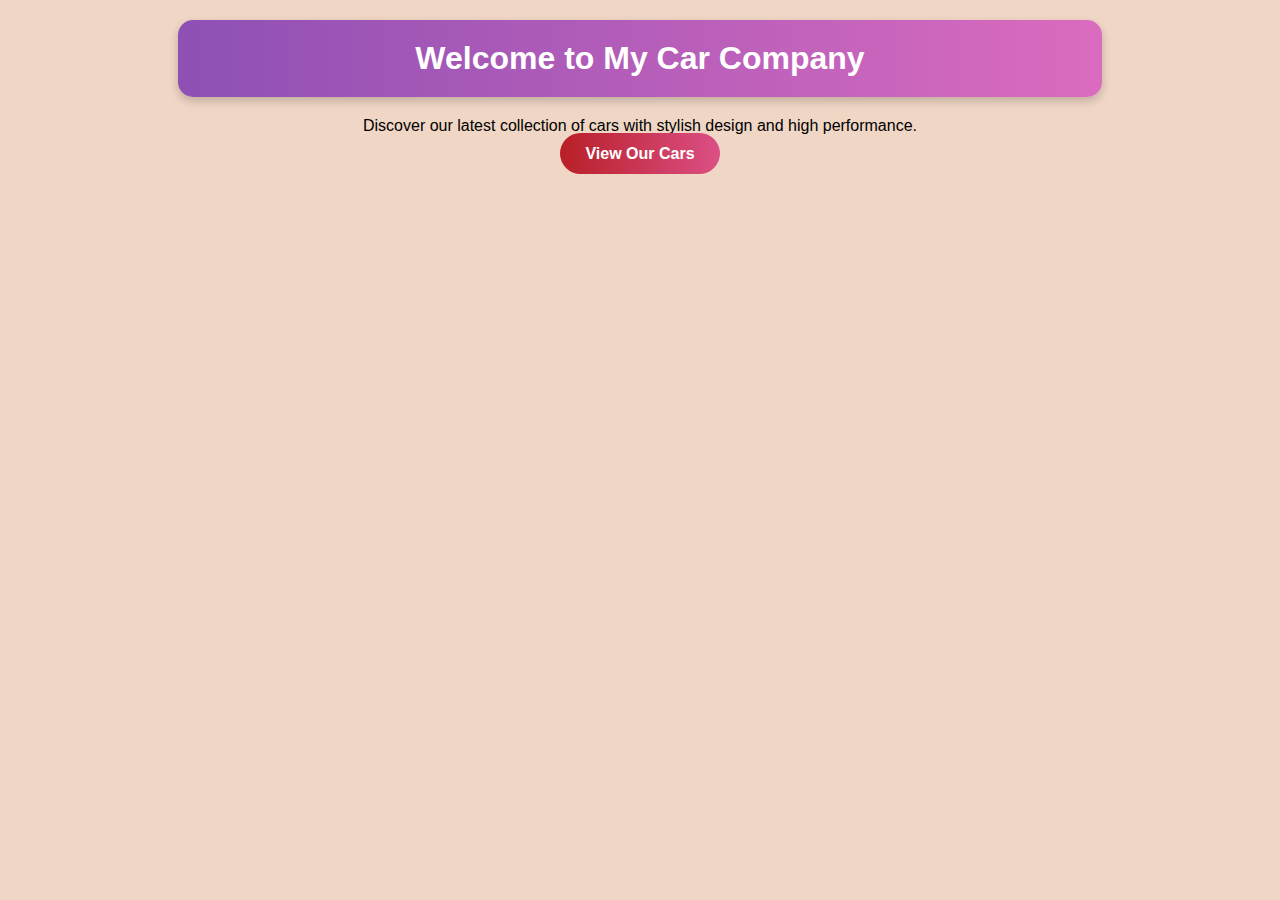
<file: index.html>
<!DOCTYPE html>
<html lang="en">
<head>
  <meta charset="UTF-8">
  <meta name="viewport" content="width=device-width, initial-scale=1.0">
  <title>My Car Company</title>
  <link rel="stylesheet" href="style.css">
</head>
<body>
  <h1>Welcome to My Car Company </h1>
  <p>Discover our latest collection of cars with stylish design and high performance.</p>

  <a href="cars.html" class="btn">View Our Cars</a>
</body>
</html>
</file>
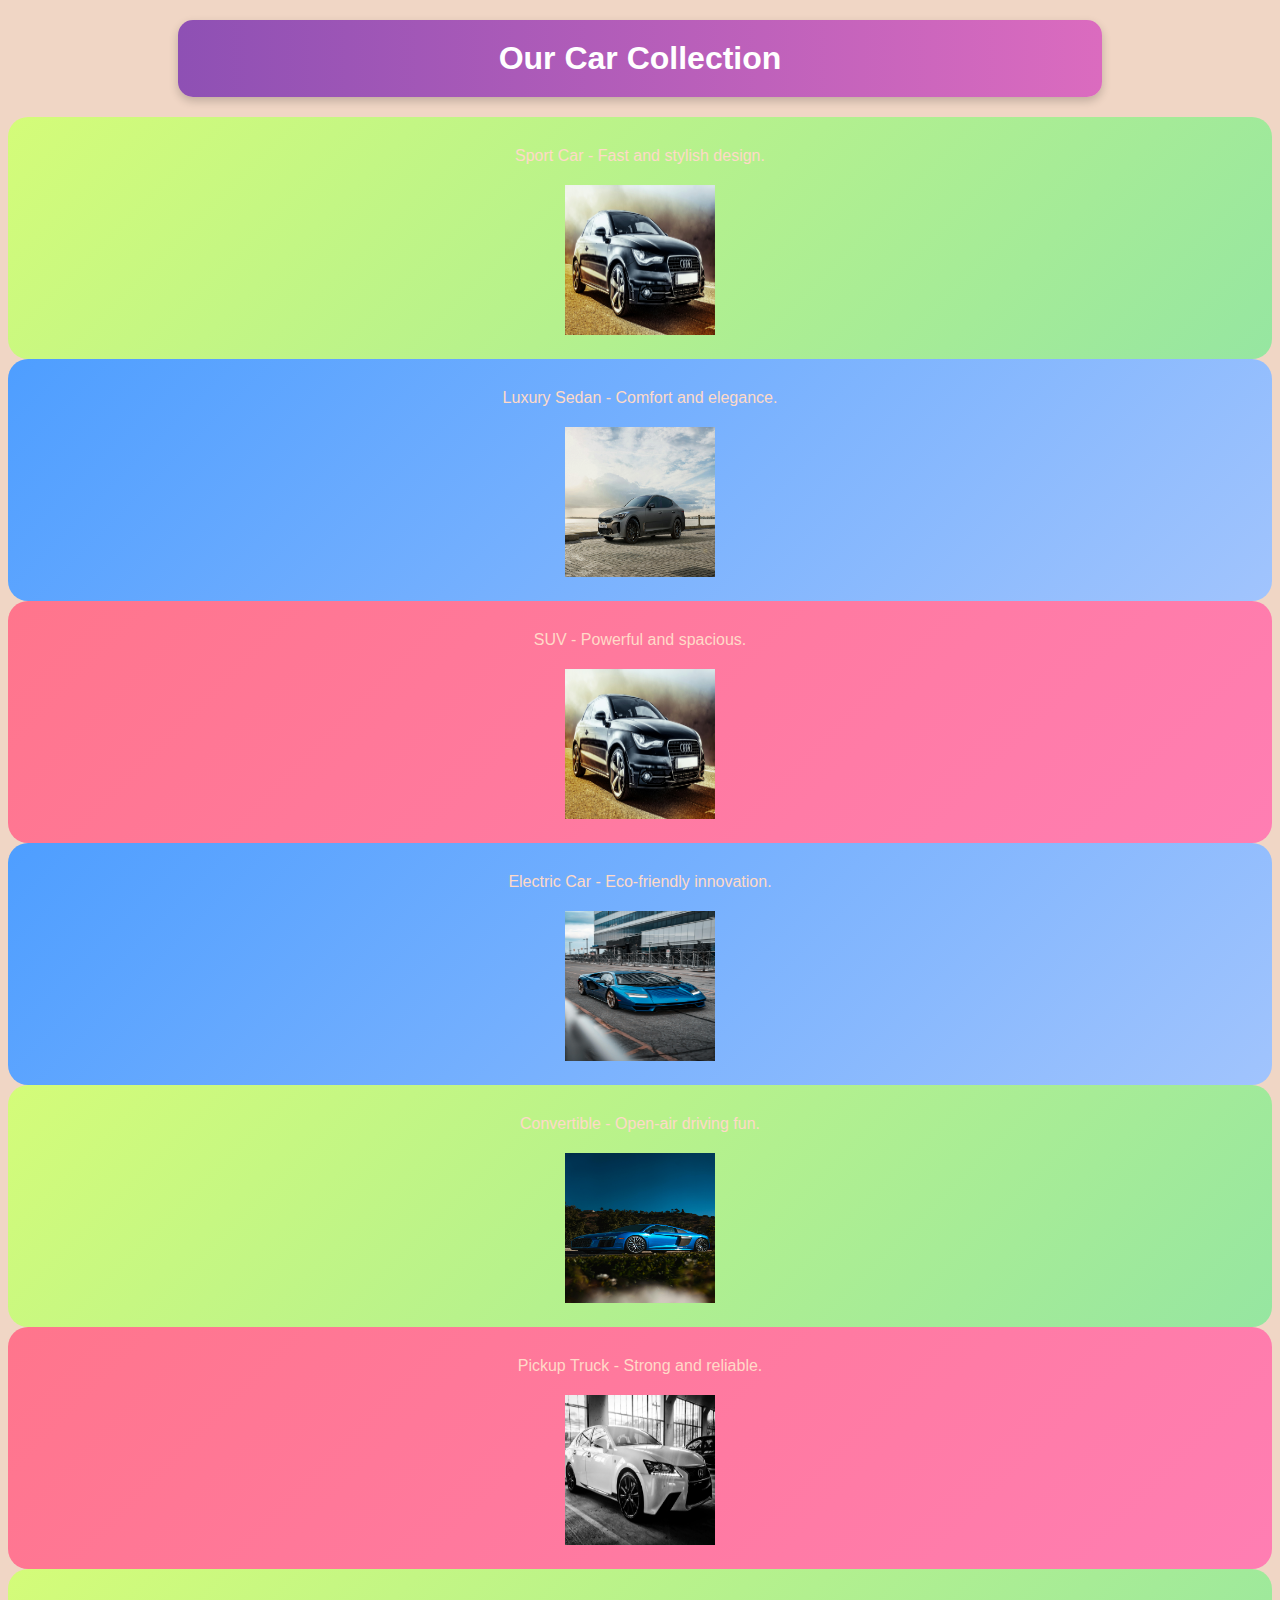
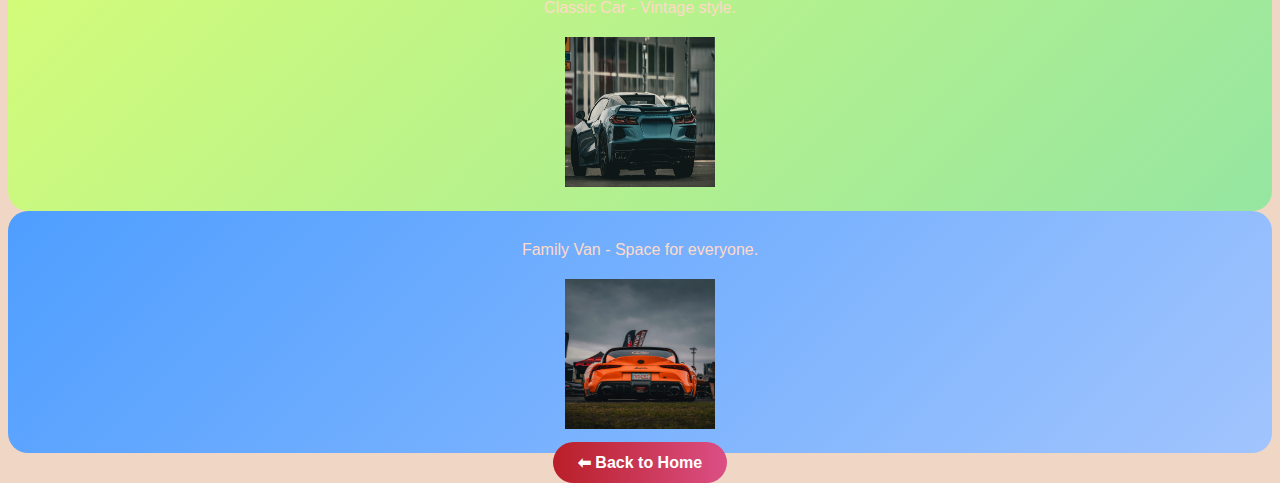
<file: cars.html>
<!DOCTYPE html>
<html lang="en">
<head>
  <meta charset="UTF-8">
  <meta name="viewport" content="width=device-width, initial-scale=1.0">
  <title>Our Cars</title>
  <link rel="stylesheet" href="style.css">
</head>
<body>
  <h1>Our Car Collection </h1>
    <div class="car-contianer">
    <div class="car-card">
      <p>Sport Car - Fast and stylish design.</p>
      <img src="sport car.jpg" alt="Sport Car">
    </div>

    <div class="car-card">
      <p>Luxury Sedan - Comfort and elegance.</p>
      <img src="luxury sedan.jpg" alt="Luxury Sedan">
    </div>

    <div class="car-card">
      <p>SUV - Powerful and spacious.</p>
      <img src="suv.jpg" alt="SUV">
    </div>

    <div class="car-card">
      <p>Electric Car - Eco-friendly innovation.</p>
      <img src="electric car.jpg" alt="Electric Car">
    </div>

    <div class="car-card">
      <p>Convertible - Open-air driving fun.</p>
      <img src="convertible.jpg" alt="Convertible">
    </div>

    <div class="car-card">
      <p>Pickup Truck - Strong and reliable.</p>
      <img src="pickup truck.jpg" alt="Pickup Truck">
    </div>

    <div class="car-card">
      <p>Classic Car - Vintage style.</p>
      <img src="classic car.jpg" alt="Classic Car">
    </div>

    <div class="car-card">
      <p>Family Van - Space for everyone.</p>
      <img src="family car.jpg"alt="family van">
    </div>
    </div>

  <a href="index.html" class="btn">⬅ Back to Home</a>
</body>

</html>
</file>
<file: style.css>
body {
  text-align: center;
  font-family: Arial, sans-serif;
  background: #f0d6c5;
}

h1 {
  background: linear-gradient(90deg, #8e50b4, #db6bbf);
  color: white;
  padding: 20px;
  border-radius: 15px;
  width: 70%;
  margin: 20px auto;
  box-shadow: 0 4px 10px rgba(0,0,0,0.2);
}

p {
  margin: 10px 0;
  grid-template-columns: 300px 300px 300px 300px;
}

.btn {
  display: inline-blocks;
  margin: 20px;
  padding: 12px 25px;
  background: linear-gradient(90deg, #b91f27, #db4f85);
  color: white;
  text-decoration: none;
  border-radius: 30px;
  font-weight: bold;
  transition: 0.3s;
}

.btn:hover {
  background: linear-gradient(135deg, #fdc2ed, #a6c1ee);
  transform: scale(1.1);
}

.car-container {
  display: grid;
  
  justify-content: center;
  margin: 40px auto;
  width: 90%;
  gap: 30px;
}

.car-card {
  background: linear-gradient(135deg, #d4fc79, #96e6a1);
  color: rgb(255, 218, 200);
  padding: 20px;
  border-radius: 20px;
  transition: 0.4s;
  <margin:20px;
}

.car-card:nth-child(2n) {
  background: linear-gradient(135deg, #4e9eff, #a1c4fd);
}

.car-card:nth-child(3n) {
  background: linear-gradient(135deg, #ff758c, #ff7eb3);
}

.car-card:hover {
  transform: translateY(-10px) scale(1.15);
}

.car-card img {
  width: 150px;
  height: 150px;
  margin-top: 10px;
  border-radius: 0px;

  animation: pluse 3s infnite alternate
}

@keyframes rotate {
  from { transform: rotate(-10deg) scale(1); }
  to { transform: rotate(10deg) scale(1.1); }
}
</file>
